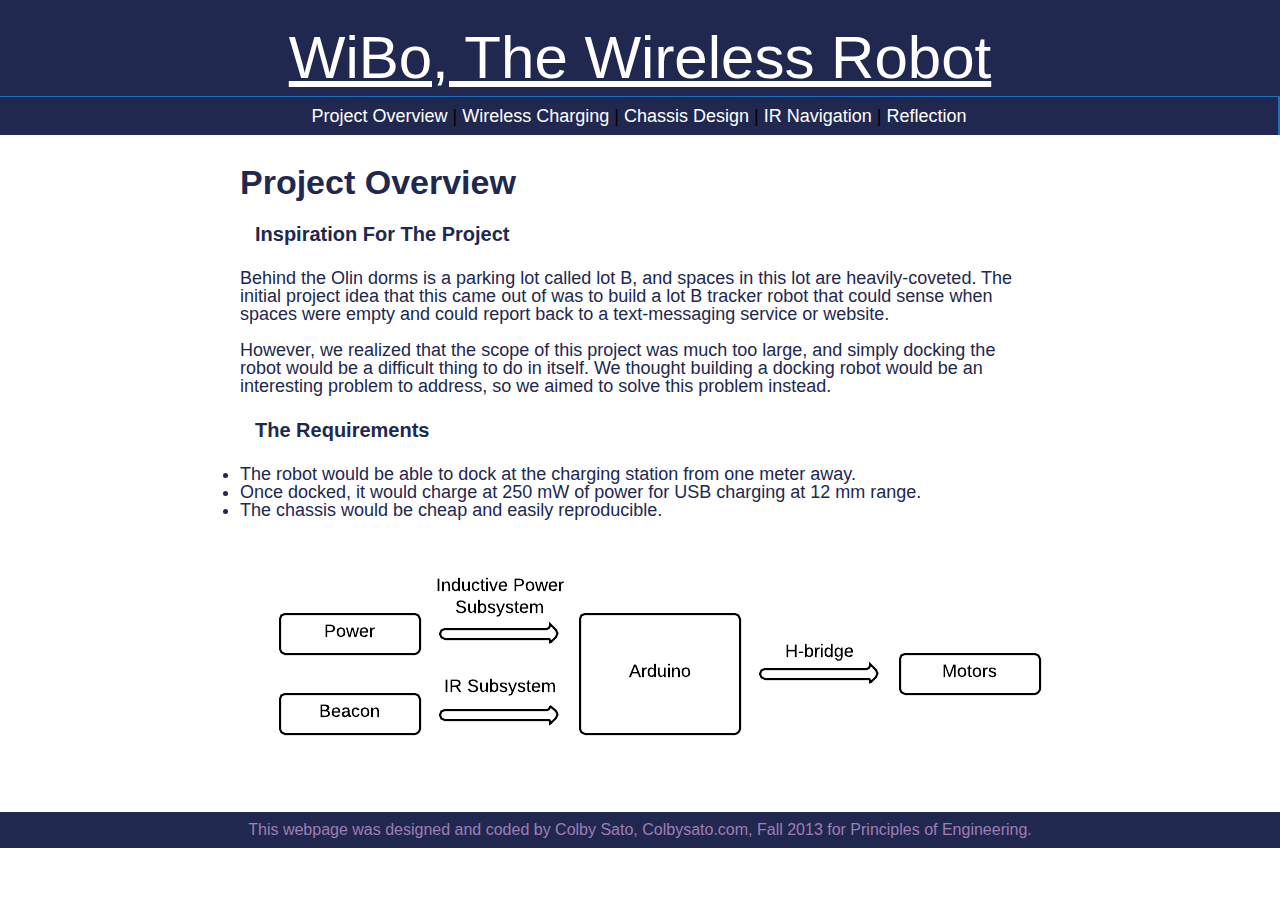
<file: index.html>
<!DOCTYPE html>

<html>
        <head>
                <link rel="stylesheet" type="text/css" href="poe.css">
                <title>WiBo Introduction</title>
        </head>
                <header>
                        <a href="index.html">
                        <div class="mainhead_tag" target="_blank">
                                <h1>WiBo, The Wireless Robot</h1> <!--The title -->
                        </div>        
                        </a>
                
                </header>

        <body>
                
        <nav class="nav_bar_tag">
                <a href="index.html">Project Overview</a> |
                  <a href="WirelessCharging.html">Wireless Charging</a> |
                  <a href="Chassis.html">Chassis Design</a> |
                  <a href="IRNavigation.html">IR Navigation</a> |
                  <a href="Reflection.html">Reflection</a>
        </nav>


                <div class="body_tag">
                        <div id="maincontainer" class="section_tag">
                                <div class="section_head">
					Project Overview					
				</div>
                                
                                <div class="subsection_head">
                                        Inspiration For The Project
                                </div>
                                
                                <div>
                                <p>Behind the Olin dorms is a parking lot called lot B, and spaces in this lot are heavily-coveted. The initial project idea that this came out of was to build a lot B tracker robot that could sense when spaces were empty and could report back to a text-messaging service or website.
                                </br> </br>
                                However, we realized that the scope of this project was much too large, and simply docking the robot would be a difficult thing to do in itself. We thought building a docking robot would be an interesting problem to address, so we aimed to solve this problem instead.</p>
                                <p>
                                </div>
                                
                                <div height:100px>
                                        
                                </div>
                                
                                <div class="subsection_head" margin-top:100px>
                                        The Requirements
                                </div>

                                <div>
                                        <li>The robot would be able to dock at the charging station from one meter away. </li>
                                        <li>Once docked, it would charge at 250 mW of power for USB charging at 12 mm range.</li>
                                        <li>The chassis would be cheap and easily reproducible.</li>
                                </p>
                                </div>
                                <img src="images/FullSystem.png" alt="System block diagram">
                                </div>
                        </div>
                </div>
       
        </body>
        <footer bottom:0px>
       
                <div id="footer_tag">
                        This webpage was designed and coded by Colby Sato, Colbysato.com, Fall 2013 for Principles of Engineering.
                </div> 
    
        </footer>

</html>
</file>
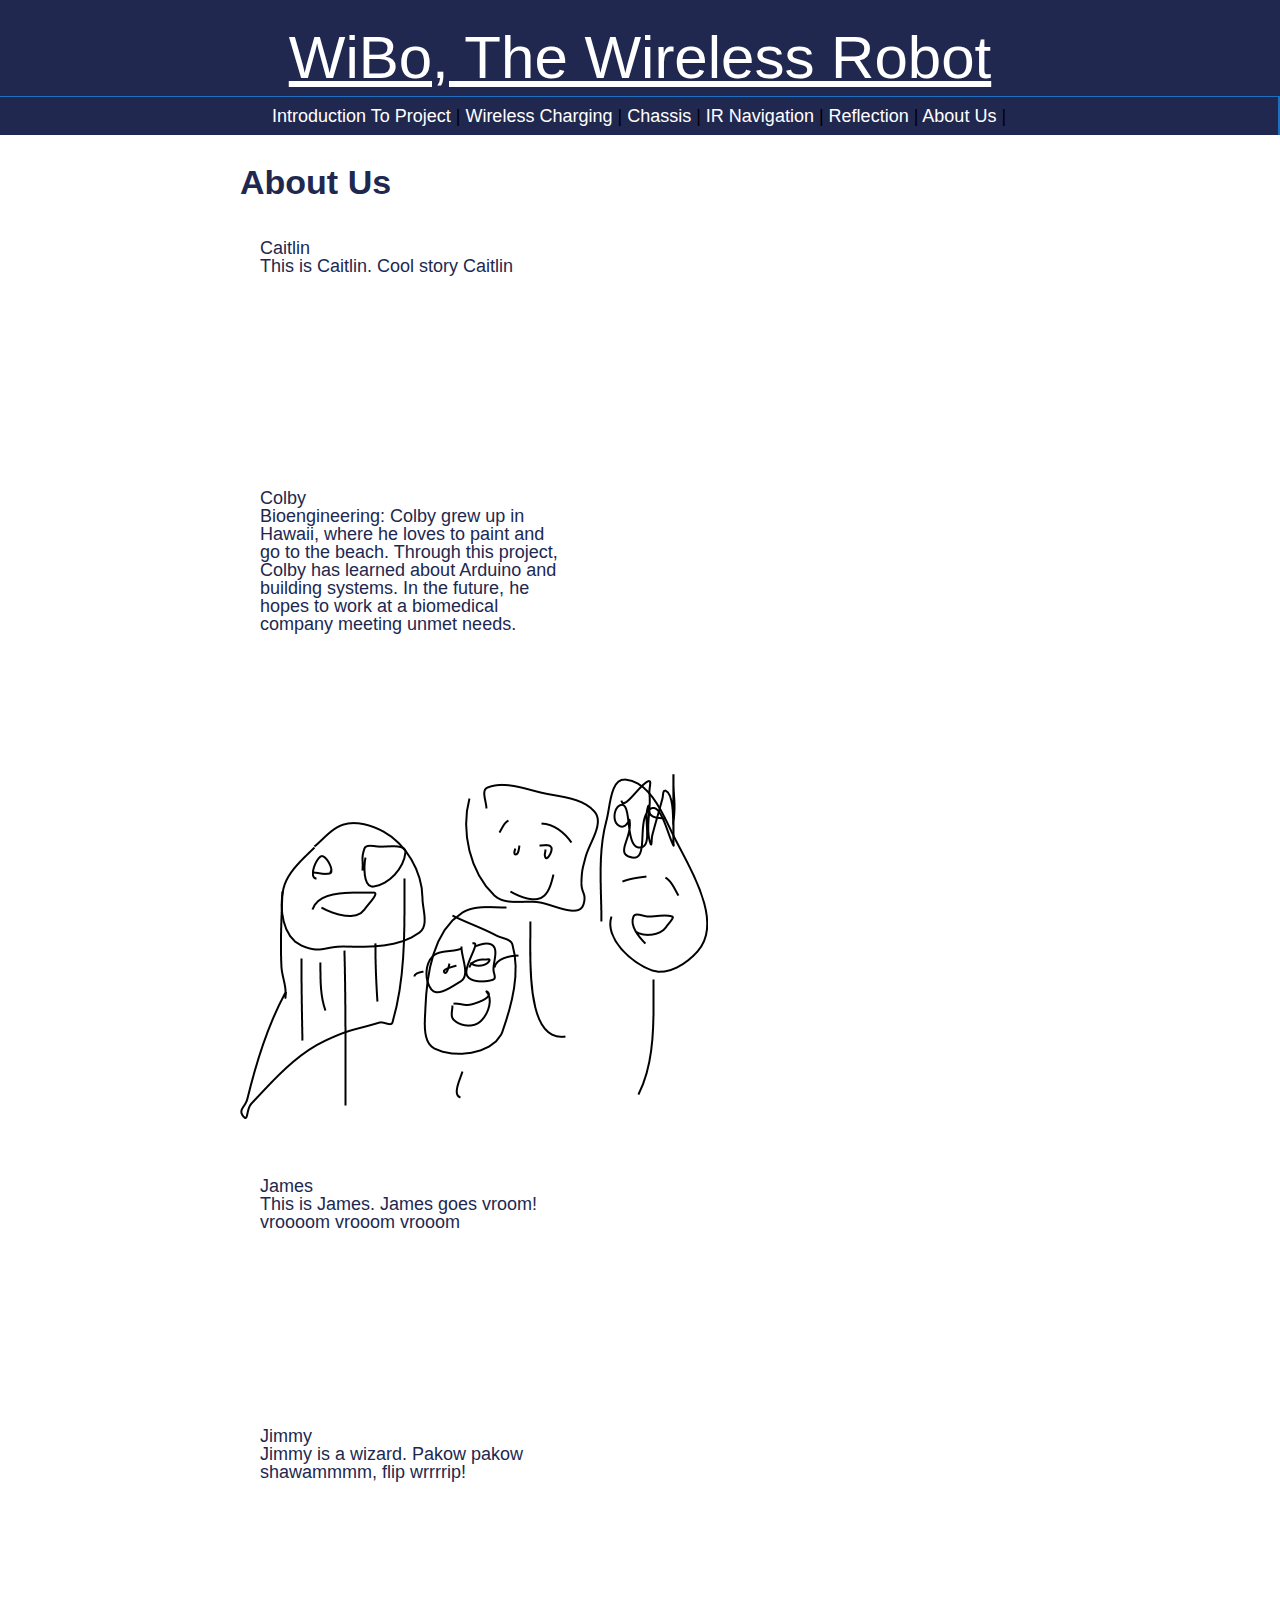
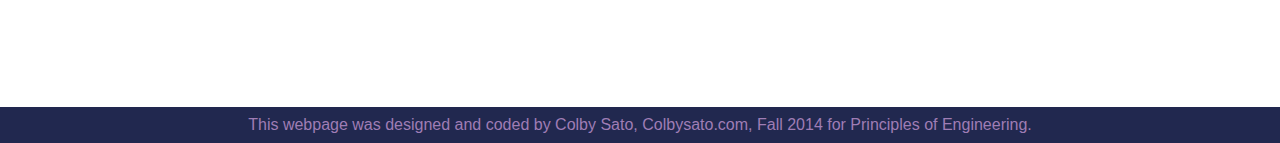
<file: Aboutus.html>
<!DOCTYPE html>

<html>
	<head>
		<link rel="stylesheet" type="text/css"  href="poe.css">
		<title>WiBo Introduction</title>
	</head>
		<header>
			<a href="index.html">
			<div class="mainhead_tag" target="_blank" "color:white">
				<h1>WiBo, The Wireless Robot</h1> <!--The title -->
			</div>	
			</a>
		</header>

	<body>
	
	<nav class="nav_bar_tag">
		<a href="index.html">Introduction To Project</a> |
  		<a href="WirelessCharging.html">Wireless Charging</a> |
  		<a href="Chassis.html">Chassis</a> |
  		<a href="IRNavigation.html">IR Navigation</a> |
  		<a href="Reflection.html">Reflection</a> |
  		<a href="Aboutus.html">About Us</a> |
	</nav>



		<div class="body_tag">
			<div id="maincontainer">
				<div class="section_head">
					About Us				
				</div>				
				<div class="columnteamdescription">
					<div class="teammember">
						<h3>Caitlin</h3>
						<p>This is Caitlin. Cool story Caitlin</p>
					</div>
					<div class="teammember">
						<h3>Colby</h3>
						<p>Bioengineering: Colby grew up in Hawaii, where he loves to paint and go to the beach. Through this project, Colby has learned about Arduino and building systems. In the future, he hopes to work at a biomedical company meeting unmet needs.</p>
					</div>
				</div>
				
				<div class="pictureofteam">
						<img src="images/teampicture.png" alt="Our Wonderful Team">
				</div>
				
				<div class="columnteamdescription">
					<div class="teammember">
						<h3>James</h3>
						<p>This is James. James goes vroom! vroooom vrooom vrooom</p>
					</div>
					<div class="teammember">
						<h2>Jimmy</h2>
						<p>Jimmy is a wizard. Pakow pakow shawammmm, flip wrrrrip!</p>
					</div>	
				</div>
			</div>
		</div>
	<div id="footer_tag">
		This webpage was designed and coded by Colby Sato, Colbysato.com, Fall 2014 for Principles of Engineering. 
	</div>
	</body>


</html>
</file>
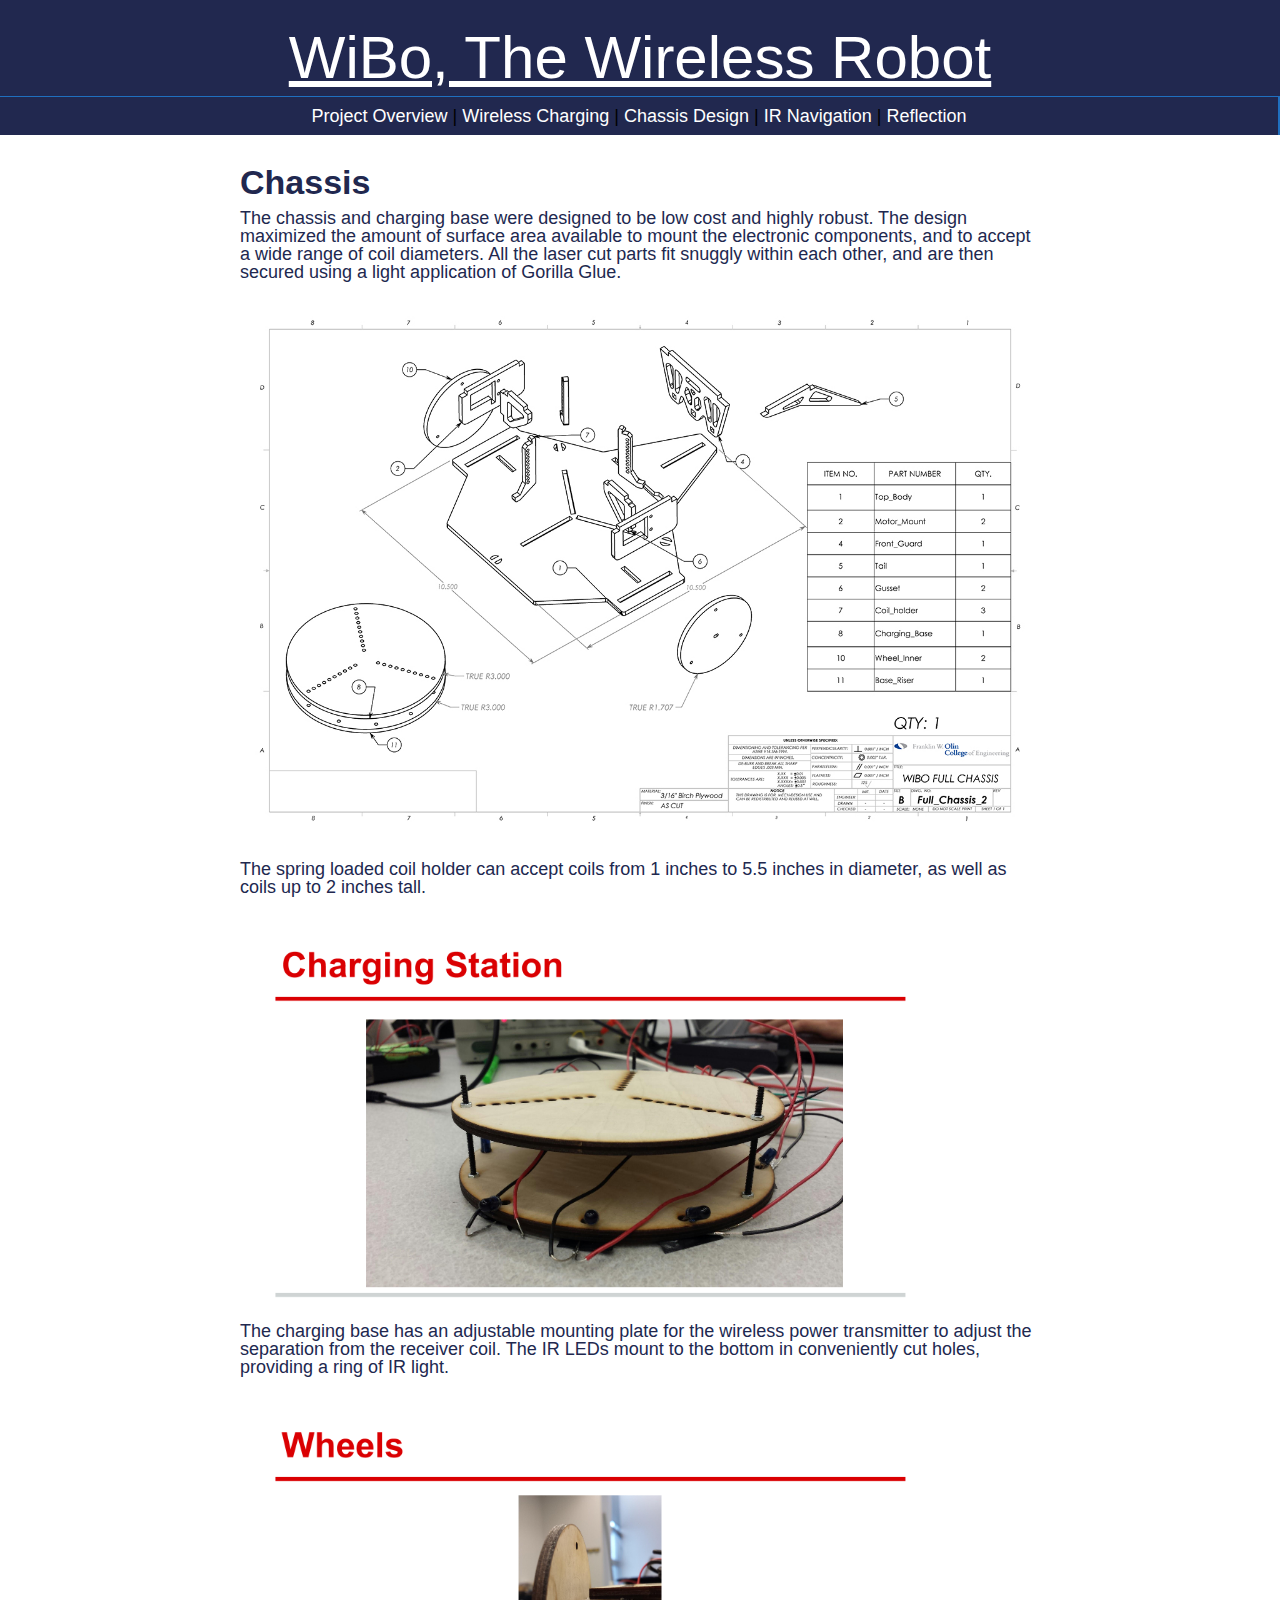
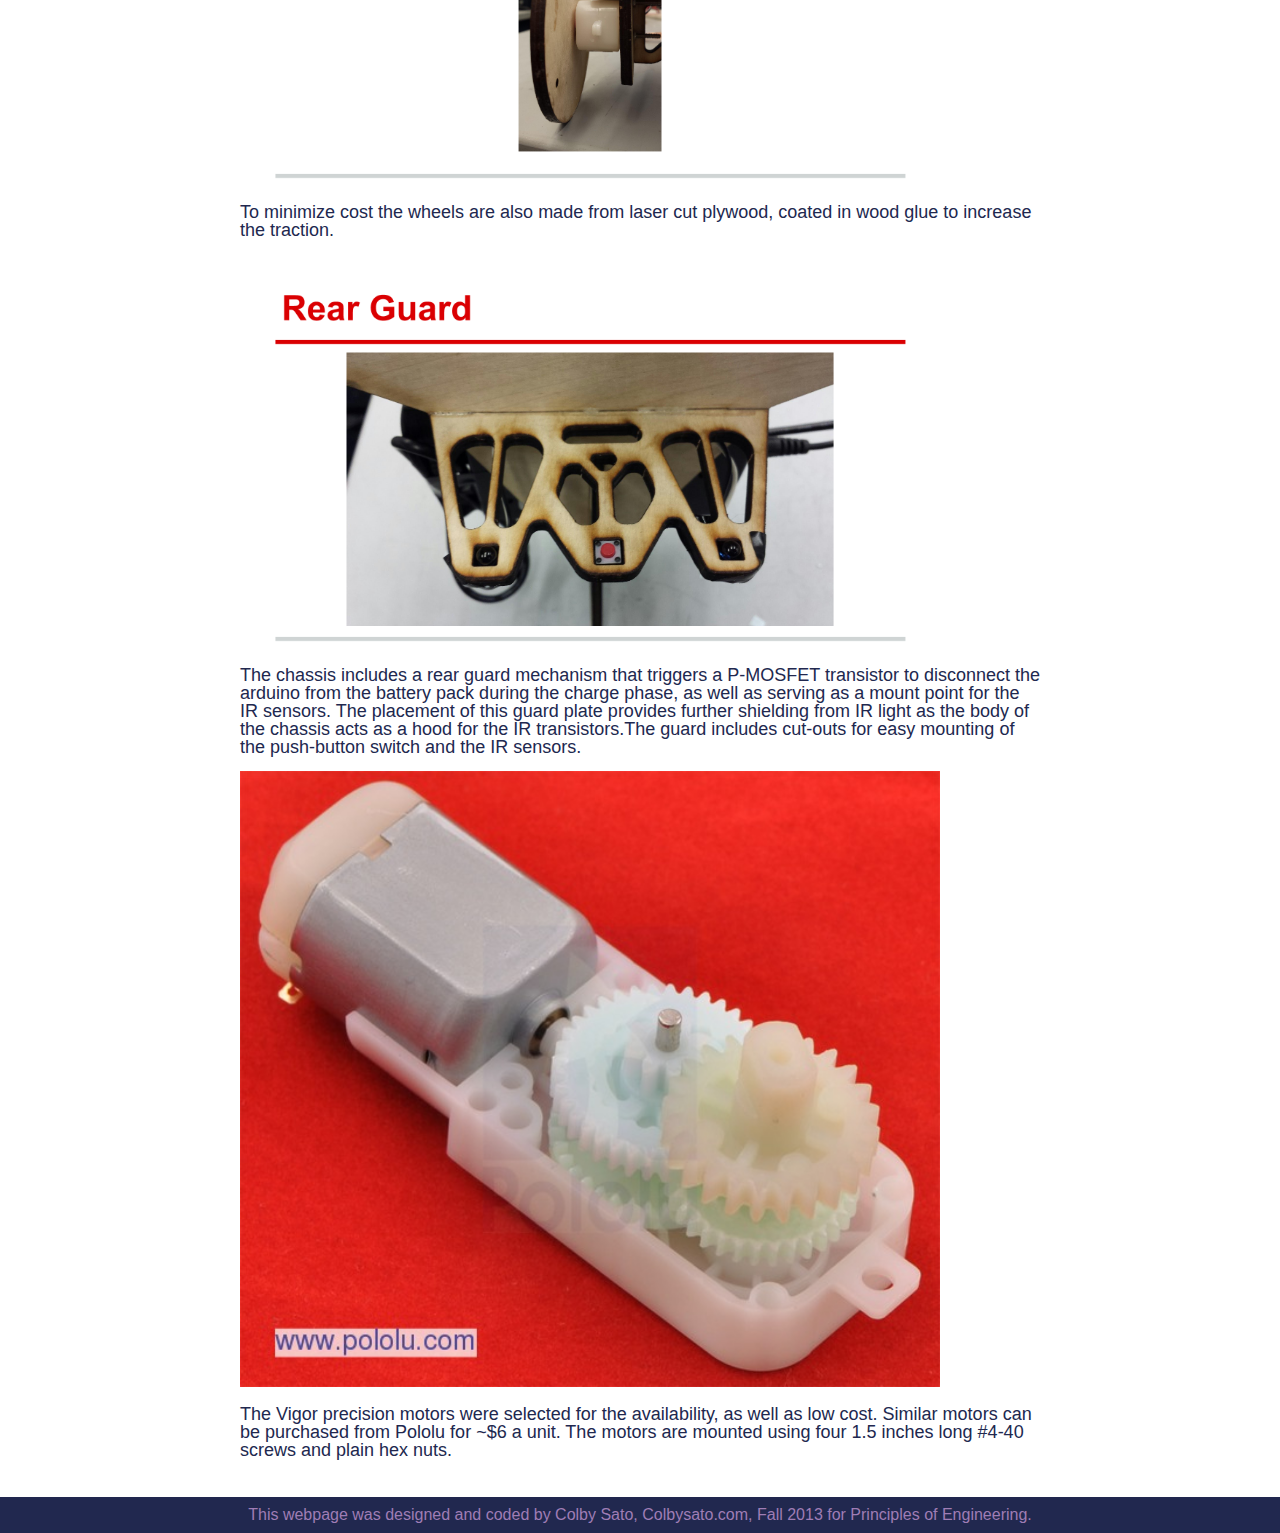
<file: Chassis.html>
<!DOCTYPE html>

<html>
	<head>
		<link rel="stylesheet" type="text/css"  href="poe.css">
		<title>Chassis</title>
		 <script src="http://code.jquery.com/jquery-1.10.2.js"></script>
		 <link rel="icon" type="image/vnd.microsoft.icon"
     href="favicon.ico" />  <!-- icon is not animated-->
	</head>
		<header>
			<a href=index.html>
			<div class="mainhead_tag" target="_blank" >
				<h1>WiBo, The Wireless Robot</h1> <!--The title -->
			</div>	
			</a>

		</header>

	<body>
	
	<nav class="nav_bar_tag">
		<a href="index.html">Project Overview</a> |
  		<a href="WirelessCharging.html">Wireless Charging</a> |
  		<a href="Chassis.html">Chassis Design</a> |
  		<a href="IRNavigation.html">IR Navigation</a> |
  		<a href="Reflection.html">Reflection</a> 
	</nav>

	<div class="body_tag">

		<div id="maincontainer">
			<div class="section_head">
                              Chassis
            		</div>
			
			<div>
			<p>The chassis and charging base were designed to be low cost and highly robust. The design maximized the amount of surface area available to mount the electronic components, and to accept a wide range of coil diameters. All the laser cut parts fit snuggly within each other, and are then secured using a light application of Gorilla Glue.</p>
			</div>
			
			<img src="./images/Full_Chassis_2.JPG" alt="Assembly" width="800"></img>
			<p>The spring loaded coil holder can accept coils from 1 inches to 5.5 inches in diameter, as well as coils up to 2 inches tall.</p> 
			
			<img src="./images/Chassis_Images/Charging_Station.png" alt="Assembly" width="700"></img>
			<p>The charging base  has an adjustable mounting plate for the wireless power transmitter to adjust the separation from the receiver coil. The IR LEDs mount to the bottom in conveniently cut holes, providing a ring of IR light.</p>

			<img src="./images/Chassis_Images/Wheels.png" alt="Assembly" width="700"></img>
			<p>To minimize cost the wheels are also made from laser cut plywood, coated in wood glue to increase the traction.</p>

			<img src="./images/Chassis_Images/Rear_Guard.png" alt="Assembly" width="700"></img>
			<p>The chassis includes a rear guard mechanism that triggers a P-MOSFET transistor to disconnect the arduino from the battery pack during the charge phase, as well as serving as a mount point for the IR sensors. The placement of this guard plate provides further shielding from IR light as the body of the chassis acts as a hood for the IR transistors.The guard includes cut-outs for easy mounting of the push-button switch and the IR sensors.</p>

			<img src="./images/Chassis_Images/Motors.jpg" alt="Assembly" width="700"></img>
			<p>The Vigor precision motors were selected for the availability, as well as low cost. Similar motors can be purchased from Pololu for ~$6 a unit. The motors are mounted using four 1.5 inches long #4-40 screws and plain hex nuts.</p>
			<br />

		</div>				
	</div>

			
	<div id="footer_tag">
		This webpage was designed and coded by Colby Sato, Colbysato.com, Fall 2013 for Principles of Engineering. 
	</div>	
	
	</body>


</html>
</file>
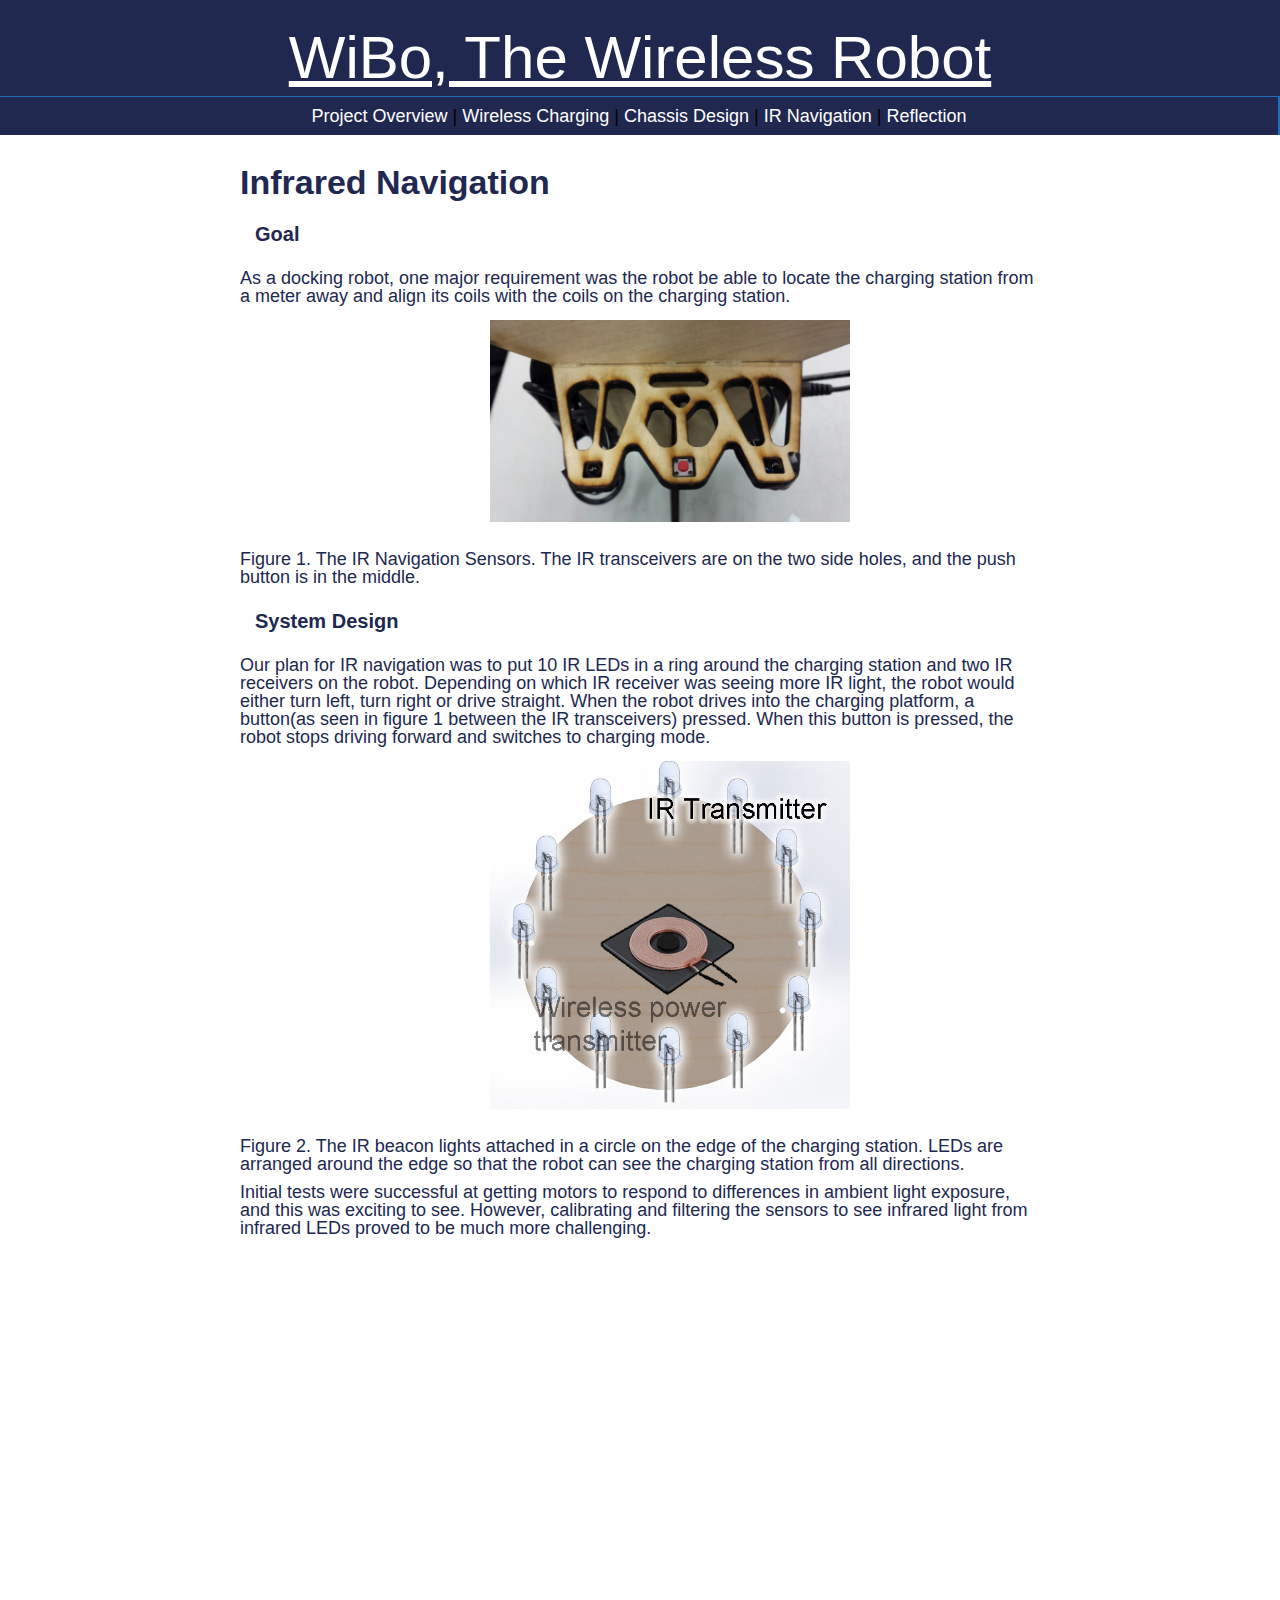
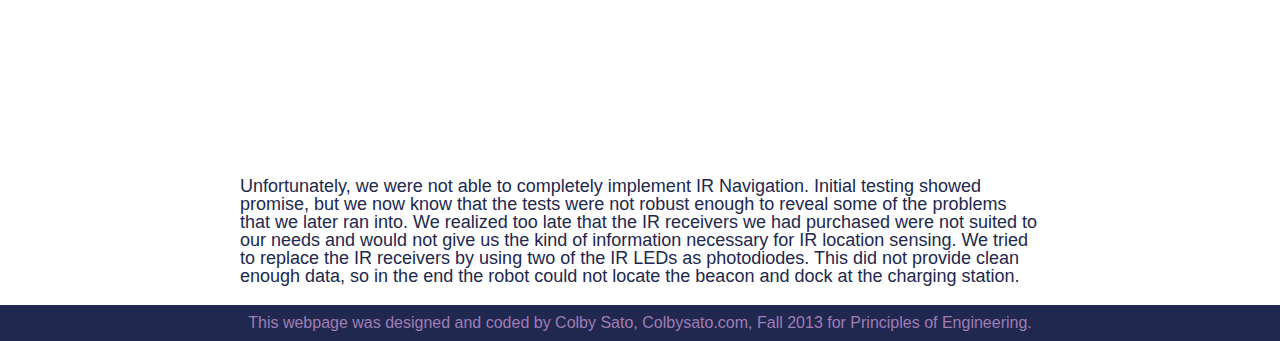
<file: IRNavigation.html>
<!DOCTYPE html>

<html>
	<head>
		<link rel="stylesheet" type="text/css"  href="poe.css">
		<title>IR Navigation</title>
		<script src="http://code.jquery.com/jquery-1.10.2.js">
		</script>
	</head>
		<header>
			<a href=index.html>
			<div class="mainhead_tag" target="_blank" >
				<h1>WiBo, The Wireless Robot</h1> <!--The title -->
			</div>	
			</a>
		</header>

	<body>
		
	<nav class="nav_bar_tag">
		<a href="index.html">Project Overview</a> |
  		<a href="WirelessCharging.html">Wireless Charging</a> |
  		<a href="Chassis.html">Chassis Design</a> |
  		<a href="IRNavigation.html">IR Navigation</a> |
  		<a href="Reflection.html">Reflection</a> 
	</nav>


		<div class="body_tag">
			<div id="maincontainer">
				<div>
					<div class="section_head">
					Infrared Navigation					
					</div>

					<div class="subsection_head">
						Goal
					</div>
					<div>
						As a docking robot, one major requirement was the robot be able to locate the charging station from a meter away and align its coils with the coils on the charging station. 
					</div>

					<img src="images/sensors.jpg" class="image_tag" alt="System block diagram" width="600px">
					<div>
						Figure 1. The IR Navigation Sensors. The IR transceivers are on the two side holes, and the push button is in the middle. 
					</div>

					<div class="subsection_head">
						System Design
					</div>
					<div>
					Our plan for IR navigation was to put 10 IR LEDs in a ring around the charging station and two IR receivers on the robot. Depending on which IR receiver was seeing more IR light, the robot would either turn left, turn right or drive straight. When the robot drives into the charging platform, a button(as seen in figure 1 between the IR transceivers) pressed. When this button is pressed, the robot stops driving forward and switches to charging mode. 
					</div>

					<img src="images/OverviewStationIR.jpg" class="image_tag" alt="Picture of Sensors" width="600px" />
					<div>
						Figure 2. The IR beacon lights attached in a circle on the edge of the charging station. LEDs are arranged around the edge so that the robot can see the charging station from all directions.
					</div>

					<div>
						Initial tests were successful at getting motors to respond to differences in ambient light exposure, and this was exciting to see. However, calibrating and filtering the sensors to see infrared light from infrared LEDs proved to be much more challenging. 
					</div>
					<br>
					<div class="video", align="center">
						<iframe class="youtube-player" type="text/html" width="800" height="481" src="http://www.youtube.com/embed/ffdL3PIPq3Q" allowfullscreen frameborder="0">
						</iframe>
					</div>
					<br>
					<br>
					<div>
					Unfortunately, we were not able to completely implement IR Navigation. Initial testing showed promise, but we now know that the tests were not robust enough to reveal some of the problems that we later ran into. We realized too late that the IR receivers we had purchased were not suited to our needs and would not give us the kind of information necessary for IR location sensing. We tried to replace the IR receivers by using two of the IR LEDs as photodiodes. This did not provide clean enough data, so in the end the robot could not locate the beacon and dock at the charging station. 
					</div>

					
				</div>


			</div>
		</div>
	</div>
	<div id="footer_tag">
		This webpage was designed and coded by Colby Sato, Colbysato.com, Fall 2013 for Principles of Engineering. 
	</div>

	</body>


</html>
</file>
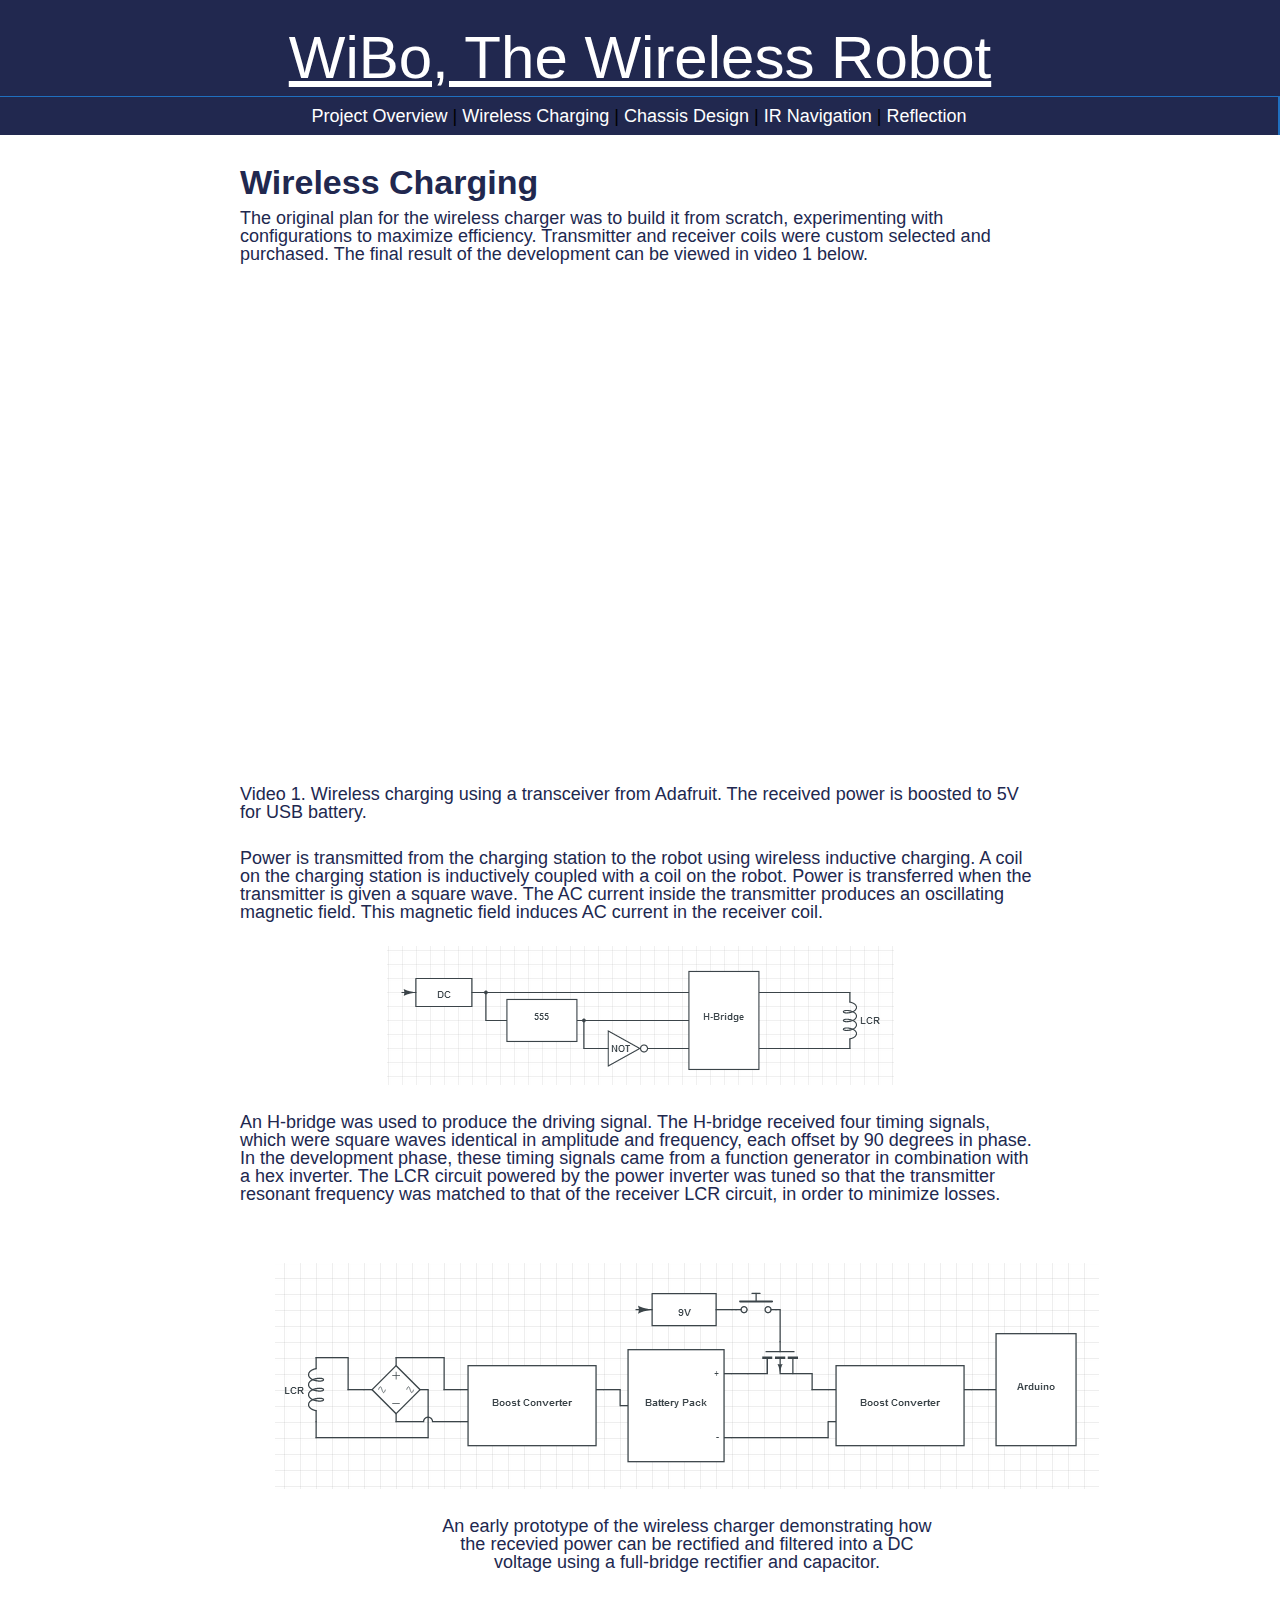
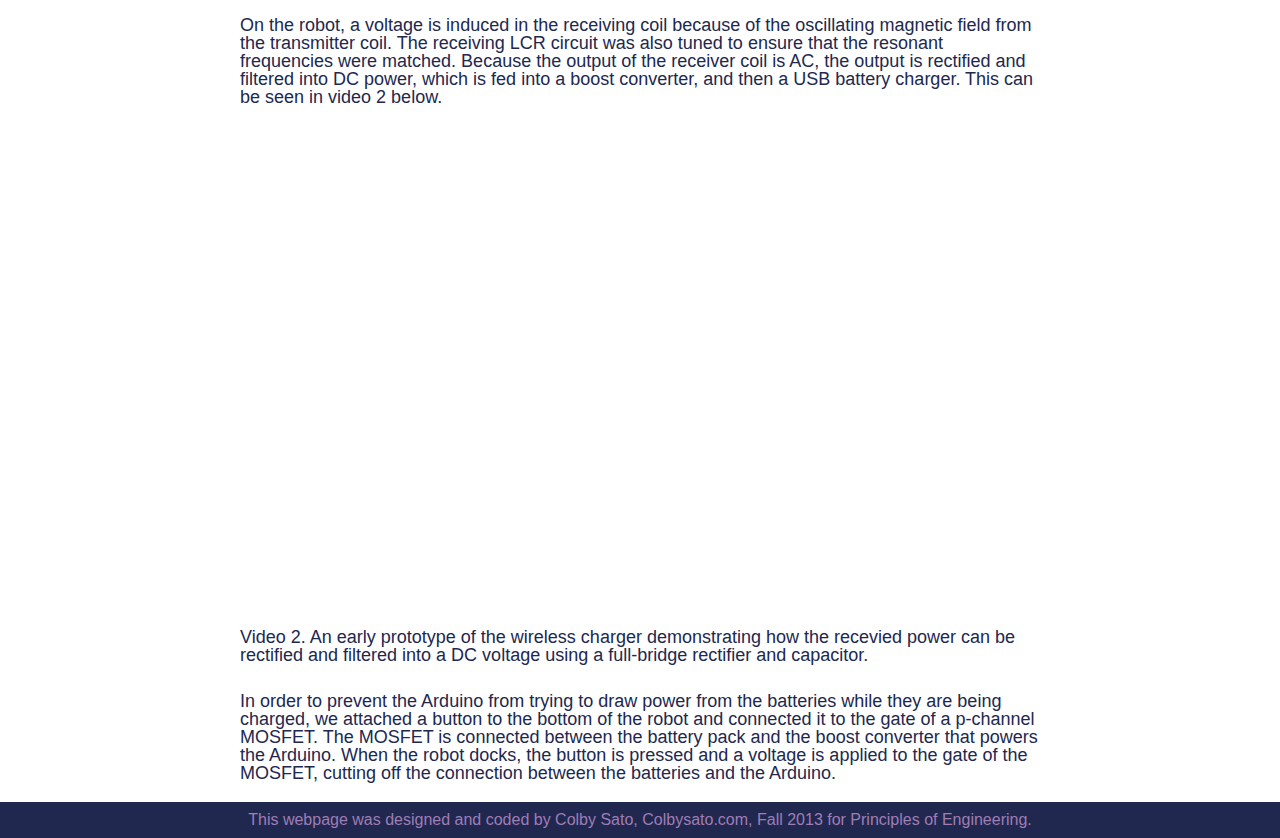
<file: WirelessCharging.html>
<!DOCTYPE html>

<html>
	<head>
		<link rel="stylesheet" type="text/css"  href="poe.css">
		<title>Wireless Charging</title>
		 <script src="http://code.jquery.com/jquery-1.10.2.js"></script>
	</head>
		<header>
			<a href=index.html>
			<div class="mainhead_tag" target="_blank" >
				<h1>WiBo, The Wireless Robot</h1> <!--The title -->
			</div>	
			</a>
		</header>

	<body>
		
	<nav class="nav_bar_tag">
		<a href="index.html">Project Overview</a> |
  		<a href="WirelessCharging.html">Wireless Charging</a> |
  		<a href="Chassis.html">Chassis Design</a> |
  		<a href="IRNavigation.html">IR Navigation</a> |
  		<a href="Reflection.html">Reflection</a> 
	</nav>


		<div class="body_tag">
			<div id="maincontainer">
					<div class="section_head">

                                        Wireless Charging
                                        </div>
					<div>
					The original plan for the wireless charger was to build it from scratch, experimenting with configurations to maximize efficiency. Transmitter and receiver coils were custom selected and purchased. The final result of the development can be viewed in video 1 below.
					</div>

					<br>
					<div class="video">
					<iframe class ="youtube-player" width="800" height="481" type="text/html" src="http://www.youtube.com/embed/JzZQ_zx9SWg" frameborder="0" allowfullscreen></iframe>
					</div>
					<div> <p>Video 1. Wireless charging using a transceiver from Adafruit. The received power is boosted to 5V for USB battery.</p></div>
					<br>


					<div>
					Power is transmitted from the charging station to the robot using wireless inductive charging. A coil on the charging station is inductively coupled with a coil on the robot. Power is transferred when the transmitter is given a square wave. The AC current inside the transmitter produces an oscillating magnetic field. This magnetic field induces AC current in the receiver coil.
					</div>
					
					<div align="center">
					<img src="images/Transmitter.PNG" alt="System block diagram">
					</div>
	
					<div>
					An H-bridge was used to produce the driving signal. The H-bridge received four timing signals, which were square waves identical in amplitude and frequency, each offset by 90 degrees in phase. In the development phase, these timing signals came from a function generator in combination with a hex inverter. The LCR circuit powered by the power inverter was tuned so that the transmitter resonant frequency was matched to that of the receiver LCR circuit, in order to minimize losses.
					</div>

					<div class="figure">
					<img src="images/Receiver.png" alt="System block diagram">
					<div> <p>An early prototype of the wireless charger demonstrating how the recevied power can be rectified and filtered into a DC voltage using a full-bridge rectifier and capacitor.</div>
					</p></div>

					<div>
					On the robot, a voltage is induced in the receiving coil because of the oscillating magnetic field from the transmitter coil. The receiving LCR circuit was also tuned to ensure that the resonant frequencies were matched. Because the output of the receiver coil is AC, the output is rectified and filtered into DC power, which is fed into a boost converter, and then a USB battery charger. This can be seen in video 2 below. 
					</div>
					
					<br>
					<div class="video">
					<iframe width="800" height="481" type="text/html" src="//www.youtube.com/embed/0jdQdx_DZp0" frameborder="0" allowfullscreen></iframe>
					</div>
					<div>Video 2. An early prototype of the wireless charger demonstrating how the recevied power can be rectified and filtered into a DC voltage using a full-bridge rectifier and capacitor.</div>
					</br>

					<div>
					In order to prevent the Arduino from trying to draw power from the batteries while they are being charged, we attached a button to the bottom of the robot and connected it to the gate of a p-channel MOSFET. The MOSFET is connected between the battery pack and the boost converter that powers the Arduino. When the robot docks, the button is pressed and a voltage is applied to the gate of the MOSFET, cutting off the connection between the batteries and the Arduino.
					</div>

				</div>
			</div>
		</div>
	<div id="footer_tag">
		This webpage was designed and coded by Colby Sato, Colbysato.com, Fall 2013 for Principles of Engineering. 
	</div>
	</body>



</html>
</file>
<file: poe.css>
/* http://meyerweb.com/eric/tools/css/reset/
v2.0 | 20110126
License: none (public domain)
*/

@import url(http://fonts.googleapis.com/css?family=Carrois+Gothic);

html, body, div, span, applet, object, iframe,
h1, h2, h3, h4, h5, h6, p, blockquote, pre,
a, abbr, acronym, address, big, cite, code,
del, dfn, em, img, ins, kbd, q, s, samp,
small, strike, strong, sub, sup, tt, var,
b, u, i, center,
dl, dt, dd, ol, ul, li,
fieldset, form, label, legend,
table, caption, tbody, tfoot, thead, tr, th, td,
article, aside, canvas, details, embed,
figure, figcaption, footer, header, hgroup,
menu, nav, output, ruby, section, summary,
time, mark, audio, video {
        margin: 0;
        padding: 0;
        border: 0;
        font-size: 100%;
        font: inherit;
        vertical-align: baseline;
}
/* HTML5 display-role reset for older browsers */
article, aside, details, figcaption, figure,
footer, header, hgroup, menu, nav, section {
        display: block;
}
body {
        line-height: 1;
}
ol, ul {
        list-style: none;
}
blockquote, q {
        quotes: none;
}
blockquote:before, blockquote:after,
q:before, q:after {
        content: '';
        content: none;
}
table {
        border-collapse: collapse;
        border-spacing: 0;
}



/*----------------my stuff below------------------*/

html{
font-family: 'Helvetica', sans-serif;
}

header, header a
{
padding:0;
margin:0;
font-family: 'Carrois-Gothic', sans-serif;
}

img {
margin: 15px 0px 15px 0px;
}

.body_tag
{
font-family: 'Helvetica', sans-serif;
margin:0 auto;
width:100%;

/*height:660px;*/
color:#21284f;

}

.mainhead_tag
{
text-align:center;
color:white;
background-color:#21284f;
padding-bottom:8px;
padding-top: 28px;
font-size: 60px;
border-bottom: solid 1px #1f6fbf;
}



.p_tag
{
font-size:20px;
letter-spacing: 2px;
}

a:link {text-decoration:none;
        color:white;} /* unvisited link */
a:visited {text-decoration:none;} /* visited link */
a:hover {text-decoration:underline;} /* mouse over link */
a:active {text-decoration:underline;} /* selected link */

#background-color{
        padding: -10px;
        background-color: #21284f;
}


.nav_bar_tag{
        text-align: center;
        font-size: 18px;
        background-color: #21284f;
        border-right:solid 2px #1f6fbf;
        padding:10px;
}

.image_tag {
        margin-left:250px;
        margin-right:auto;
        width:20em ;
        text-align: center;
}

.image_tag {
	margin-left:250px;
	margin-right:auto;
	width:20em ;
	text-align: center;
}

.nav_bar_tag a {
<<<<<<< HEAD
	color: white;
}

.section_head {
	font-size: 34px;
	font-weight: bold;
}

.subsection_head {
	font-weight:bold;
	font-size: 20px;
	padding:15px;
=======
        color: white;
}

.section_head {
        font-size: 34px;
        font-weight: bold;
}

.subsection_head {
        font-weight:bold;
        font-size: 20px;
>>>>>>> dbee758aeb3a22a9f666725860a4950b766592bc
}

/*This is the division for the collumns*/

#maincontainer{
width: 800px; /*Width of main container*/
margin: 0 auto; /*Center container on page*/
padding-top: 20px;
padding-bottom: 20px;
font-size: 18px;
}

#maincontainer div {
        margin-top: 10px;
}

/*
#contentwrapper{
float: left;
width: 100%;
}
*/

#Diagramcolumn{
display:inline-block;
float:left;
padding:50px;
width: 400px; /*Margin for content column. Should be (RightColumnWidth + LeftColumnWidth)*/
}

.descriptioncolumn{
border-left:solid 2px #21284f;
border-right:solid 2px #21284f;
display:inline-block;
float: left;
height:560px;
padding:50px;
width: 386px; /*Width of left column in pixel*/
 /*Set margin to -(LeftColumnWidth + RightColumnWidth)*/

}

#subcomponentcolumn{
display:inline-block;
float: left;
height:630px;
width: 210px; /*Width of right column in pixels*/
 /*Set margin to -RightColumnWidth*/
background-color: white;
}

#descriptionbuttons1{
        text-align: center;
        width:150px;
        height:50px;
        margin:25px;
        border-bottom:solid 2px #21284f;
}


.descriptionbuttons{
        text-align: center;
        width:150px;
        height:50px;
        margin:25px;
        border-bottom:solid 2px #21284f;
}

.columnteamdescription{
        width: 340px;
        height:540px;
        display: inline-block;
}
.pictureofteam{
        /*padding: 20px;*/
        display: inline-block;
}

.teammember{
        width:300px;
        padding:20px;
        height:200px;
}

.video{
<<<<<<< HEAD
	padding: 40px;
	display:inline-block;
	text-align: center;
=======
        padding: 40px;
        display:inline-block;
        text-align: center;
        width: 50%;
    	margin: 0 auto;
>>>>>>> dbee758aeb3a22a9f666725860a4950b766592bc
}

.video div{
        width: 500px;
        margin: 0 auto;
}

.figure{
        padding: 35px;
        display:inline-block;
        text-align: center;
}

.figure div{
        width: 500px;
        margin: 0 auto;
}

#intropagetext{
        float: top;
        padding:40px;
        display: inline-block;
        width:400px;
}

#robotpicture{
        width:500px;
}

#footer_tag{
margin:0px;
padding: 10px;
text-align: center;
bottom:0px;

color:#9f7db5;
background-color:#21284f;
}
/*colors
dark purple #d13d82
light purple #9f7db5
dark blue #21284f
sorta dark blue #253387
medium blue #1f6fbf
light blue #87bef5

*/
</file>
